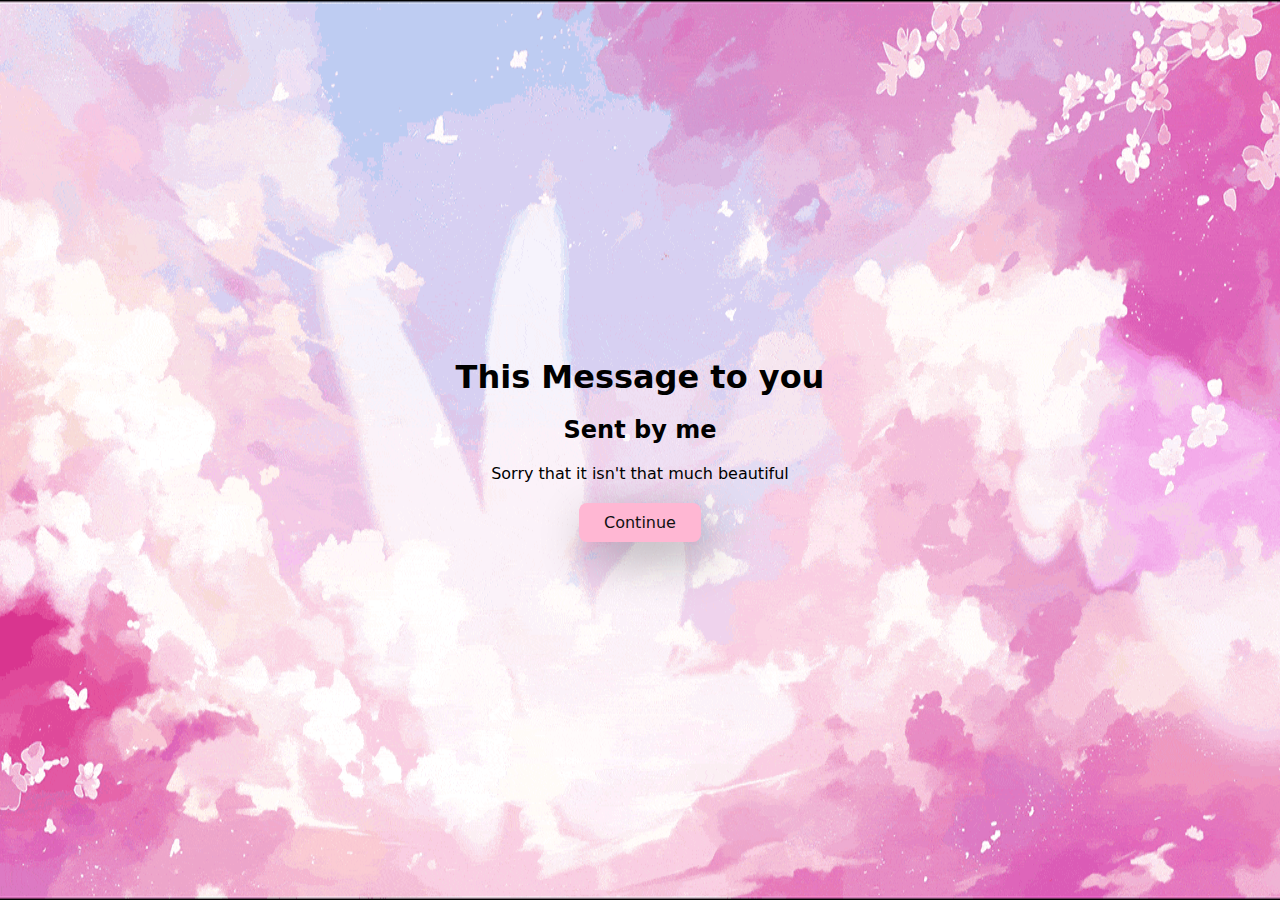
<file: Index.html>
<!DOCTYPE html>
<html lang="en">
  <head>
    <meta charset="UTF-8" />
    <meta name="viewport" content="width=device-width, initial-scale=1.0" />
    <title>This website for you</title>
    <link rel="stylesheet" href="./page1.css" />
    <style>
      body {
        opacity: 0;
        transition: opacity 2s ease;
      }
      body.loaded {
        opacity: 1;
      }
      body.fade-out {
        opacity: 0;
      }
    </style>
  </head>
  <body>
    <!-- Autoplay muted so that browsers allow playback -->
    <audio id="myAudio" autoplay muted  loop>
      <source src="spotidownloader.com - Tori no Uta _ Air【鳥の詩】 - PianoBox Music - Relaxu.mp3" type="audio/mpeg" />
      
    </audio>

    <div class="container">
      <h1>This Message to you</h1>
      <h2>Sent by me</h2>
      <p>Sorry that it isn't that much beautiful</p>
      <div class="btn">
        <a href="javascript:void(0);" onclick="fadeAndRedirect('./start.html')">Continue</a>
      </div>
    </div>

    <script>
      // Function to gradually fade out the audio
      function fadeOutAudio(audioElement, duration) {
        let step = audioElement.volume / (duration / 100);
        let fade = setInterval(() => {
          if (audioElement.volume > step) {
            audioElement.volume -= step;
          } else {
            audioElement.volume = 0;
            clearInterval(fade);
            audioElement.pause();
          }
        }, 100);
      }

      // Function to fade out the page and audio, then redirect
      function fadeAndRedirect(url) {
        document.body.classList.add("fade-out");
        const audio = document.getElementById("myAudio");
        // Optionally unmute the audio after the user clicks "Continue"
        // For example, if you want sound to play on the next page, you might unmute here:
        // audio.muted = false;
        setTimeout(() => {
          fadeOutAudio(audio, 3000);
          window.location.href = url;
        }, 2000);
      }

      document.addEventListener("DOMContentLoaded", () => {
        document.body.classList.add("loaded");
      });
    </script>
  </body>
</html>
</file>
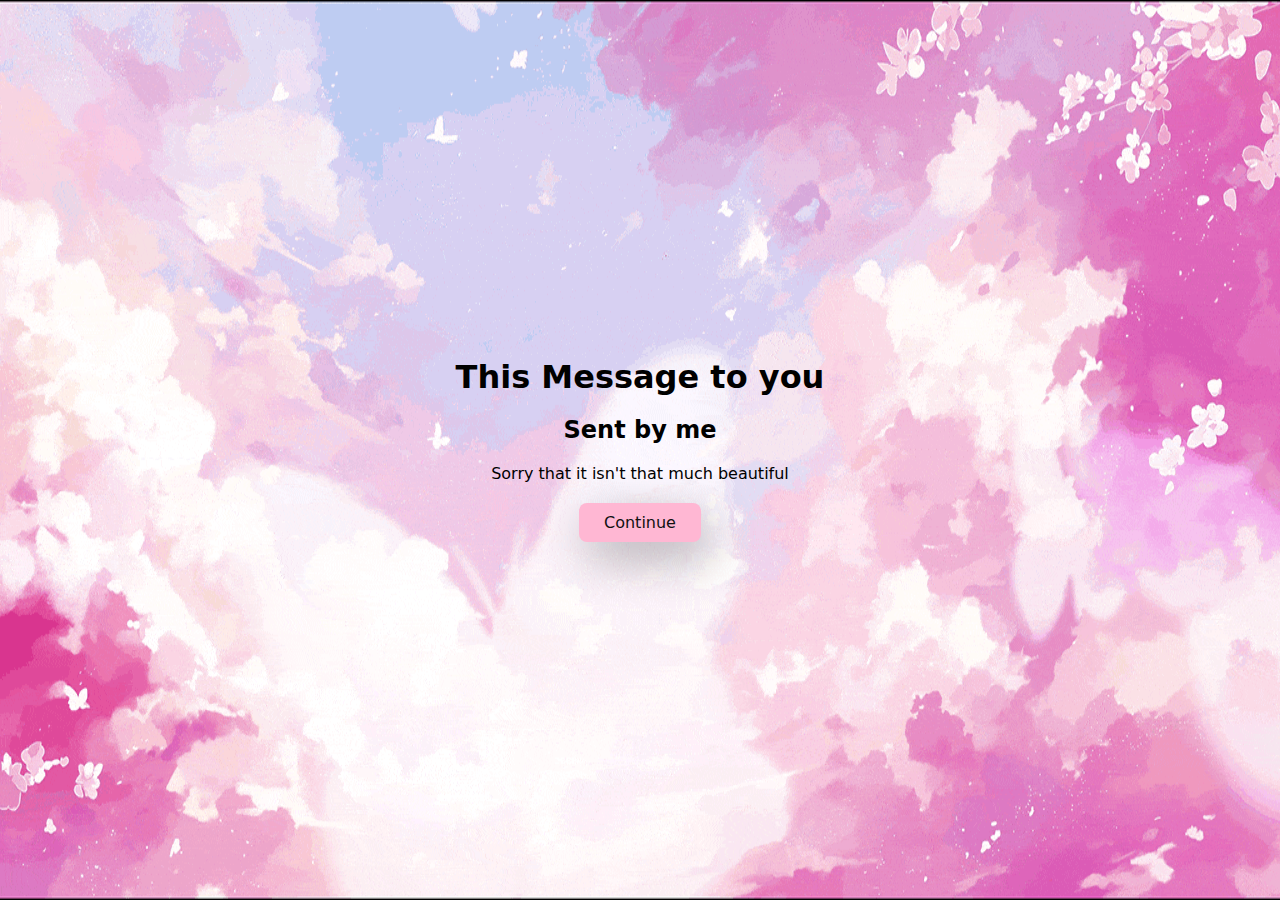
<file: index.html>
<!DOCTYPE html>
<html lang="en">
  <head>
    <meta charset="UTF-8" />
    <meta name="viewport" content="width=device-width, initial-scale=1.0" />
    <title>This website for you</title>
    <link rel="stylesheet" href="./page1.css" />
    <style>
      body {
        opacity: 0;
        transition: opacity 2s ease;
      }
      body.loaded {
        opacity: 1;
      }
      body.fade-out {
        opacity: 0;
      }
    </style>
  </head>
  <body>
    <!-- Autoplay muted so that browsers allow playback -->
    <audio id="myAudio" autoplay muted  loop>
      <source src="spotidownloader.com - Tori no Uta _ Air【鳥の詩】 - PianoBox Music - Relaxu.mp3" type="audio/mpeg" />
      
    </audio>

    <div class="container">
      <h1>This Message to you</h1>
      <h2>Sent by me</h2>
      <p>Sorry that it isn't that much beautiful</p>
      <div class="btn">
        <a href="javascript:void(0);" onclick="fadeAndRedirect('./start.html')">Continue</a>
      </div>
    </div>

    <script>
      // Function to gradually fade out the audio
      function fadeOutAudio(audioElement, duration) {
        let step = audioElement.volume / (duration / 100);
        let fade = setInterval(() => {
          if (audioElement.volume > step) {
            audioElement.volume -= step;
          } else {
            audioElement.volume = 0;
            clearInterval(fade);
            audioElement.pause();
          }
        }, 100);
      }

      // Function to fade out the page and audio, then redirect
      function fadeAndRedirect(url) {
        document.body.classList.add("fade-out");
        const audio = document.getElementById("myAudio");
        // Optionally unmute the audio after the user clicks "Continue"
        // For example, if you want sound to play on the next page, you might unmute here:
        // audio.muted = false;
        setTimeout(() => {
          fadeOutAudio(audio, 3000);
          window.location.href = url;
        }, 2000);
      }

      document.addEventListener("DOMContentLoaded", () => {
        document.body.classList.add("loaded");
      });
    </script>
  </body>
</html>
</file>
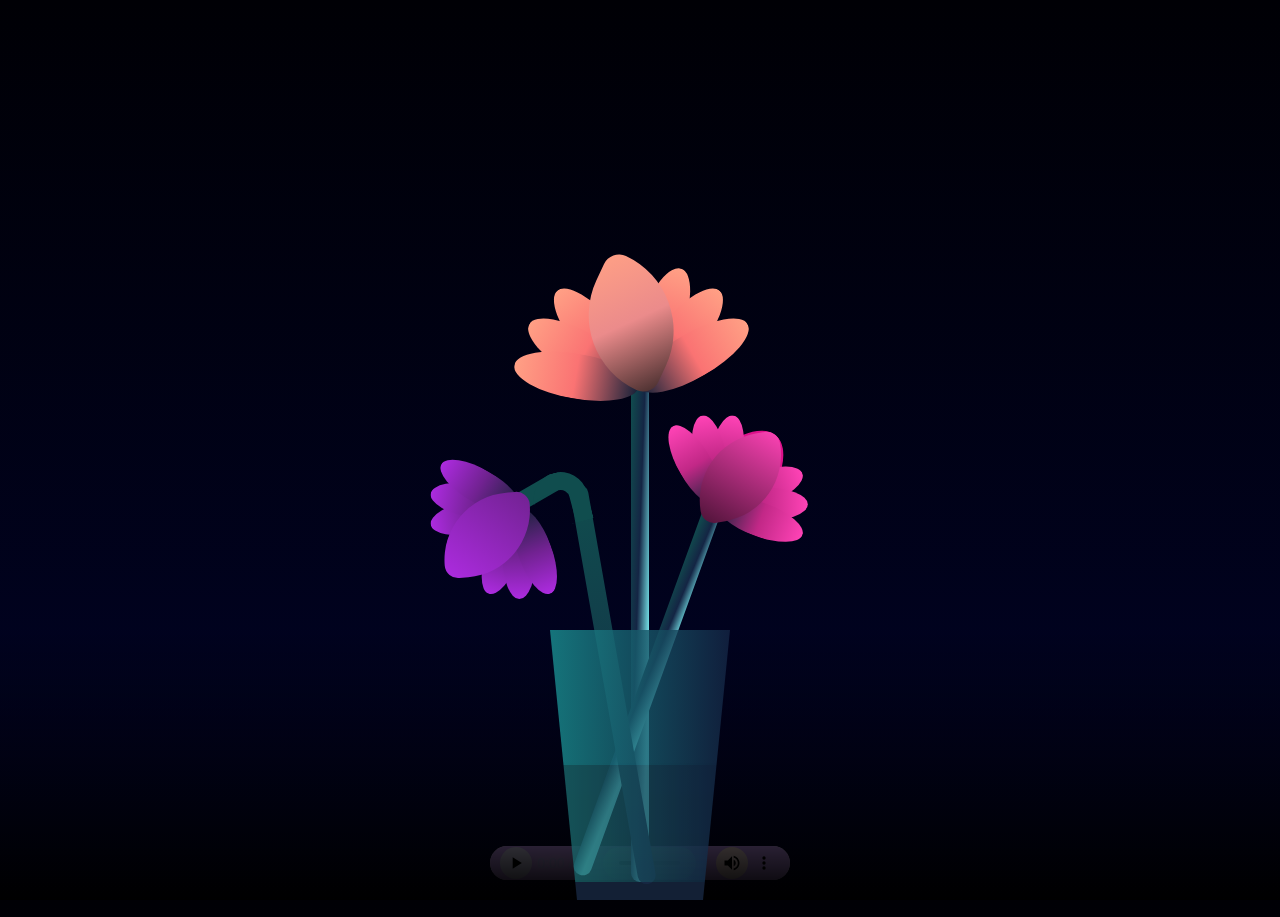
<file: Press_glass.html>
<!DOCTYPE html>
<html lang="en">
    <audio autoplay controls> 
        <source src="Rokudenashi - Deep Down  ロクデナシ心の奥ピアノ  Piano.mp3">
            
    </audio>
<head>
    <meta charset="UTF-8">
    <title>Final page  ,press the flower</title>
    <link rel="stylesheet" href="./p3.CSS">
    <link href="style.css" rel="stylesheet">

</head>
<body>
    <div class="fade">
    
    </div>
    <div class="star-wars">
      <div class="text">
        <div class="title">
          <p>Hello,</p>
          <h1>Thanks</h1>
        </div>
        <p>Thank you very much for your time.</p>
        <p> Some how it feels like just yesterday we were strangers, and yet, somehow, you’ve become a part of my worldbringing light, warmth, and a brightness I never knew I was missing.</p>
        <br>You made my day.
        <br>Although it isn't that long but I owe you for many things .
        <p>I appreciate your attention from the past until now.</p>
        <br>Nothing gives me peace and comfort more than remembering I have someone like you.
        <p> And remember that I still one your side whenever you want. </p> 
        <br>
        <br>Finally , Thank you for being my friend.
        </p>
       
      </div>
    </div>
<div class="flower">
    <div class="f-wrapper">
        <div class="flower__line"></div>
        <div class="f">
            <div class="flower__leaf flower__leaf--1"></div>
            <div class="flower__leaf flower__leaf--2"></div>
            <div class="flower__leaf flower__leaf--3"></div>
            <div class="flower__leaf flower__leaf--4"></div>
            <div class="flower__leaf flower__leaf--5"></div>
            <div class="flower__leaf flower__leaf--6"></div>
            <div class="flower__leaf flower__leaf--7"></div>
            <div class="flower__leaf flower__leaf--8 flower__fall-down--yellow"></div>
        </div>
    </div>
    <div class="f-wrapper f-wrapper--2">
        <div class="flower__line"></div>
        <div class="f">
            <div class="flower__leaf flower__leaf--1"></div>
            <div class="flower__leaf flower__leaf--2"></div>
            <div class="flower__leaf flower__leaf--3"></div>
            <div class="flower__leaf flower__leaf--4"></div>
            <div class="flower__leaf flower__leaf--5"></div>
            <div class="flower__leaf flower__leaf--6"></div>
            <div class="flower__leaf flower__leaf--7"></div>
            <div class="flower__leaf flower__leaf--8 flower__fall-down--pink"></div>
        </div>
    </div>
    <div class="f-wrapper f-wrapper--3">
        <div class="flower__line"></div>
        <div class="f">
            <div class="flower__leaf flower__leaf--1"></div>
            <div class="flower__leaf flower__leaf--2"></div>
            <div class="flower__leaf flower__leaf--3"></div>
            <div class="flower__leaf flower__leaf--4"></div>
            <div class="flower__leaf flower__leaf--5"></div>
            <div class="flower__leaf flower__leaf--6"></div>
            <div class="flower__leaf flower__leaf--7"></div>
            <div class="flower__leaf flower__leaf--8 flower__fall-down--purple"></div>
        </div>
    </div>
    <div class="flower__glass"></div>
</div>
<script>
document.addEventListener("DOMContentLoaded", () => {
    const flower = document.querySelector(".flower");
    const starWarsText = document.querySelector(".star-wars");

    flower.addEventListener("click", () => {
        starWarsText.style.display = "flex"; // Ensure it's visible
        setTimeout(() => {
            starWarsText.style.visibility = "visible";
            starWarsText.style.opacity = "1";
        }, 50); // Small delay to allow display to take effect
    });
});

</script>
</body>
</html>
</file>
<file: page1.css>
*{
    margin: 0;
    padding: 0;
    box-sizing: border-box;
    font-family: system-ui, -apple-system, BlinkMacSystemFont, 'Segoe UI', Roboto, Oxygen, Ubuntu, Cantarell, 'Open Sans', 'Helvetica Neue', sans-serif;
}

body {
    opacity: 1;
    transition: opacity 2s ease-in-out;
    width: 100%;
    min-height: 100vh;
    display: flex;
    justify-content: center;
    align-items: center;
    
    background : url("butterflies-pink-clouds-gif-desktop-wallpaper-preview.gif");
    background-repeat: no-repeat;
    background-size:100% 100%;
    color: black;
}


.fade-out {
    opacity: 0;
}

.container {
    display: flex;
    flex-direction: column;
    text-align: center;
    align-items: center;
    gap: 20px;
    max-width: 500px;
    margin: 20px;
}

.container .btn {
    display: flex;
    gap: 25px;
}

.btn a {
    text-decoration: none;
    color: #111;
    background-color: #ffb7d3;
    padding: 10px 25px;
    border-radius: 8px;
    box-shadow: 0.5rem 1rem 3rem hsl(0, 0%, 0%, 0.3);
}
audio{
    
    padding: 10px 0px;
    border-radius: 8px
}
audio{
    position: absolute;
    align-items: center;
    bottom: 10px;
    
}
audio::-webkit-media-controls-panel{
    background-color: rgb(255, 182, 204);
}
audio::-webkit-media-controls-play-button{
    background-color: rgb(255, 228, 228);
    border-radius: 50%;
}
audio::-webkit-media-controls-current-time-display{
    color: #ffffff;
}
audio::-webkit-media-controls-time-remaining-display{
    color: #ffffff;
}
audio::-webkit-media-controls-timeline{
    border-radius: 40px;
    background-color: rgb(255, 228, 228);
}
audio::-webkit-media-controls-volume-slider{
    background-color: rgb(255, 212, 242);
    border-radius: 50px;
    padding-left: 10px;
    padding-right: 10px;
}
audio::-webkit-media-controls-mute-button{
    background-color: rgb(255, 228, 228);
    border-radius: 50%;
}
</file>
<file: p3.CSS>
*,
*::after,
*::before{
    padding: 0;
    margin: 0;
    box-sizing: border-box;
}
:root{
    --color-bg: linear-gradient(to top,#010329,#000005);
    --color-glass:linear-gradient(to left,#142544,#1a9092);
    --color-water:linear-gradient(to left,#142544,#1b6d6e);
}
body{
    opacity: 1;
    background-image:var(--color-bg);
    min-height: 100vh;
    display: flex;
    justify-content: center;
    align-items:flex-end;
    overflow: hidden;
    z-index: 10;
}

  
  .fade-in {
    animation: fadeIn 1s ease forwards;
  }


.flower{
    position: relative;
    cursor: pointer;}
    
.flower:hover{
    transform: scale(1.05);
        /* min-height: 40vh;
        display: flex;
        justify-content: center;
        align-items:flex-end;
        z-index: 10; */
}
.flower__glass{
    width:20vmin;
    height: 30vmin;
    background-image: var(--color-glass);
    clip-path: polygon(0 0, 100% 0, 85% 100%, 15% 100%);
    opacity: .8;
    position: relative;
    z-index: 10;
}
.flower__glass::after{
    content: '';
    position: absolute;
    bottom: 0;
    left: 0;
    background-color: #182843;
    width: 100%;
    height: 2vmin;
    z-index: 10;
}
.flower__glass::before{
    content: '';
    position: absolute;
    bottom: 0;
    left: 0;
    background-image: var(--color-water);
    width: 100%;
    height: 15vmin;
    z-index: 10;
}
.f-wrapper{
    position: absolute;
    left: 45%;
    bottom: 2vmin;
    z-index: 10;
}
.f-wrapper--2{
    left: 50%;
    bottom: 5%;
    transform-origin: 10% left;
    transform: rotate(20deg);
    z-index: 10;
}
.f-wrapper--3{
    left: 30%;
    bottom: 5%;
    transform-origin: 10% left;
    transform: rotate(-10deg);
    z-index: 10;
}
.f-wrapper--3 .flower__line{
    height: 45vmin;
    position: relative;
    z-index: 10;
}
.f-wrapper--3 .flower__line::after{
    content: '';
    position: absolute;
    left:0;
    top: 0;
    width: 6vmin;
    height: 6vmin;
    transform: translate(-69%,-30%) rotate(-5deg);
    border-radius:10vmin 10vmin 0 0;
    border: 2vmin solid  #104d4e;
    border-bottom: transparent;
    border-left: transparent;
    z-index: 10;
}
.f-wrapper--3 .flower__line::before{
    content: '';
    position: absolute;
    left:-40%;
    top: -1%;
    width: 6vmin;
    height: 2vmin;
    transform-origin: right;
    transform: translate(-100%,-80%) rotate(-20deg);
    background-color: #104d4e;
    border-radius: 2vmin;
    z-index: 10;
}
.f-wrapper--3 .flower__line{
    background-image: linear-gradient(to top,#142544,#104d4e);
    z-index: 10;
}
.f-wrapper--2 .flower__line{
    height: 45vmin;
    z-index: 10;
}
.f-wrapper--2 .f{
    transform: translateX(-50%) rotate(20deg);
    z-index: 10;
}
.f-wrapper--3 .f{
    transform: translate(-350%,-50%) rotate(-120deg);
    z-index: 10;
}
.f-wrapper--2 .flower__leaf:not(:first-child){
    width: 3.8vmin;
    height: 10vmin;
    background-image: linear-gradient(to bottom, #ff43b6 ,#c22887, #1a233a 99%);
    z-index: 10;
}
.f-wrapper--3 .flower__leaf:not(:first-child){
    width: 3.8vmin;
    height: 10vmin;
    background-image: linear-gradient(to bottom, #ad2be0 ,#712291, #1a233a 99%);
    z-index: 10;
}
.f-wrapper--3 .flower__leaf--1{
    width: 8vmin;
    height: 10vmin;
    bottom: 2vmin;
    background-color: #ad2be0;
    z-index: 10 ;
}
.f-wrapper--2 .flower__leaf--1{
    width: 8vmin;
    height: 10vmin;
    bottom: 2vmin;
    background-color: #de118b;
    z-index: 10 ;
}
.f-wrapper--2 .f .flower__leaf--8{
    width: 10vmin;
    height: 9vmin;
    bottom: 3vmin;
    left: -30%;
    transform: rotate(-50deg);
    background-image: linear-gradient(to left bottom, #ff43b6 ,#4d1337);;
    z-index: 10 ;
}
.f-wrapper--3 .f .flower__leaf--8{
    width: 10vmin;
    height: 9vmin;
    left: -10% !important;
    background-image: linear-gradient(to left bottom, #ad2be0 ,#712291);;
    z-index: 10 ;
}
.flower__line{
    width: 2vmin;
    height: 56vmin;
    background-image: linear-gradient(to left top,#82fdff 20%,#142544,#104d4e);
    border-radius: 4vmin;
    z-index: 10 ;
}
.f{
    position: absolute;
    top: 1vmin;
    left: 50%;
    transform: translateX(-50%) rotate(-10deg);
    width: 2vmin;
    height: 2vmin;
    z-index: 10 ;
}
.flower__leaf{
    position: absolute;
    left: 50%;
    bottom: 2vmin;
    transform: translateX(-50%);
    width: 5vmin;
    height: 14vmin;
    background-image: linear-gradient(to bottom, #ffa085 ,#fa7373, #1a233a 99%);
    clip-path: ellipse(50% 50% at 50% 50%);
    transform-origin: center bottom;
    animation: open-flower 2s 1s backwards;
    z-index: 10;
}
.flower__leaf--1{
    width: 10vmin;
    height: 12vmin;
    bottom: 3vmin;
    border-radius: 50% 50% 50% 50% / 80% 80% 20% 20%;
    background-color: #e24f5f;
    background-image: none;
    animation: open-flowe--middle  1.4s 1s backwards;
    z-index: 10;
}
.flower__leaf--2{
    transform: translateX(-50%) rotate(-30deg);
    z-index: 10;
}
.flower__leaf--3{
    transform: translateX(-50%) rotate(-50deg);
    z-index: 10;
}
.flower__leaf--4{
    transform: translateX(-50%) rotate(-70deg);
    z-index: 10;
}
.flower__leaf--5{
    transform: translateX(-50%) rotate(30deg);
    z-index: 10;
}
.flower__leaf--6{
    transform: translateX(-50%) rotate(50deg);
    z-index: 10;
}
.flower__leaf--7{
    transform: translateX(-50%) rotate(70deg);
    z-index: 10;
}
.flower__leaf--8{
    width: 13vmin;
    height: 11vmin;
    bottom: 6vmin;
    left: -30%;
    border-radius: none;
    clip-path: none;
    border-radius: 10vmin 2vmin 10vmin 2vmin;
    transform: rotate(-55deg);
    background-image: linear-gradient(to left bottom, #ffa085 ,#eb8b8b,#492f2f 98%);
    z-index: 10;
}
.flower__fall-down--yellow{
    animation: flower-fall-down-yellow  8s 1.2s linear forwards;
    z-index: 10;
}
.flower__fall-down--pink{
    animation: flower-fall-down-pink  5s 1.2s linear forwards;
    z-index: 10;
}
.flower__fall-down--purple{
    bottom: 4vmin;
    animation:flower-fall-down-purple  6s 1.2s linear forwards, flower-falling 6s 7.2s linear infinite;
    z-index: 10;
}
@keyframes open-flower{
        0%{
            transform:  translateX(-50%) rotate(0);
            z-index: 10;
        }
}
@keyframes open-flowe--middle {
    0%{
        opacity: 0;
        transform: translateX(-50%) scale(0);
        z-index: 10;
    }
}
@keyframes flower-fall-down-pink {
    0%{
        transform: rotate(-55deg);
        z-index: 10;
    }
    50%{
        transform: rotateX(-100deg);
        z-index: 10;
    }
    100%{
        transform:translate(2vmin,28vmin);
        z-index: 10;
    }
}
@keyframes flower-fall-down-yellow {
    0%{
        transform: rotate(-55deg);
        z-index: 10;
    }
    50%{
        bottom: 3vmin;
        transform: rotateX(-100deg);
        z-index: 10;
    }
    100%{
        transform:translate(2vmin,70vmin) rotate(150deg);
        z-index: 10;
    }
}
@keyframes flower-fall-down-purple {
    0%{
        transform: rotate(-50deg);
        z-index: 10;
    }
    25%{
        bottom: 1vmin ;
        transform: rotateX(-100deg);
        perspective: 0px;
        z-index: 10;
    }
    50%{
        perspective: 0px;
        transform:translate(-30vmin,2vmin) rotate(90deg);
        z-index: 10;
    }
    75%{
        perspective: 0px;
        transform:translate(-34vmin,-2vmin);
        z-index: 10;
    }
    100%{
        transform-origin: center;
        transform:translate(-34vmin,-2vmin) rotateY(-80deg) rotateX(35deg);
        z-index: 10;
    }
}
@keyframes flower-falling {
    0%,100%{
        transform-origin: center;
        transform:translate(-34vmin,-2vmin) rotateY(-80deg) rotateX(35deg);
        z-index: 10;
    }
    25%{
        transform-origin: center;
        transform:translate(-34.4vmin,-2vmin) rotateY(-84deg) rotateX(35deg);
        z-index: 10;
    }
    50%{
        transform-origin: center;
        transform:translate(-32vmin,-4.2vmin) rotateY(-80deg) rotateX(35deg);
        z-index: 10;
    }
    75%{
        transform-origin: center;
        transform:translate(-36vmin,1.1vmin) rotateY(-80deg) rotateX(35deg);
        z-index: 10;
    }
}
audio{
    
    padding: 10px 0px;
    border-radius: 8px
}
audio{
    position: absolute;
    align-items: center;
    bottom: 10px;
    
}
audio::-webkit-media-controls-panel{
    background-color: rgb(205, 160, 255);
}
audio::-webkit-media-controls-play-button{
    background-color: rgb(227, 223, 255);
    border-radius: 50%;
}
audio::-webkit-media-controls-current-time-display{
    color: #bab9fc;
}
audio::-webkit-media-controls-time-remaining-display{
    color: #bab9fc;
}
audio::-webkit-media-controls-timeline{
    border-radius: 40px;
    background-color: rgb(201, 244, 255);
}
audio::-webkit-media-controls-volume-slider{
    background-color: rgb(255, 212, 242);
    border-radius: 50px;
    padding-left: 10px;
    padding-right: 10px;
}
audio::-webkit-media-controls-mute-button{
    background-color: rgb(255, 228, 228);
    border-radius: 50%;
}
</file>
<file: style.css>
body {
  width: 100%;
  height: 100%;
  overflow: hidden;
  background-color: #000;
  z-index: 1;
}

.fade-in {
  animation: fadeIn 1s ease forwards;
}

.star-wars {
  display: none; /* Initially hidden */
  justify-content: center;
  align-items: center;
  height: 10px;
  perspective: 750px;
  color: #ffffff;
  font-family: 'Pathway Gothic One', sans-serif;
  font-size: 300%;
  font-weight: 600;
  letter-spacing: 6px;
  line-height: 150%;
  text-align: justify;
  
  opacity: 0;
  visibility: hidden;
  transition: opacity 2s ease-in-out, visibility 2s; /* Smooth fade-in */

  z-index: 1;
}


.text {
  position: relative;
  top: -120px;
  transform-origin: 50% 100%;
  animation: text 200s linear forwards;
  z-index: 1;
}

@keyframes text {
  0% {
    top: 0;
    transform: rotateX(20deg) translateZ(0);
    z-index: 1;
  }
  100% {
    top: -6000px;
    transform: rotateX(25deg) translateZ(-2500px);
    z-index: 1;
  }
}
/* 
.fade {
  position: absolute;
  width: 100%;
  min-height: 60vh;
  top: -100px;
  background-image: linear-gradient(0deg 75% transparent black);
  z-index: 1;
}  */
.fade {
  position: absolute;
  bottom: 0;
  width: 100%;
  height: 30vh;
  background: linear-gradient(to top, black, transparent);
}
</file>
